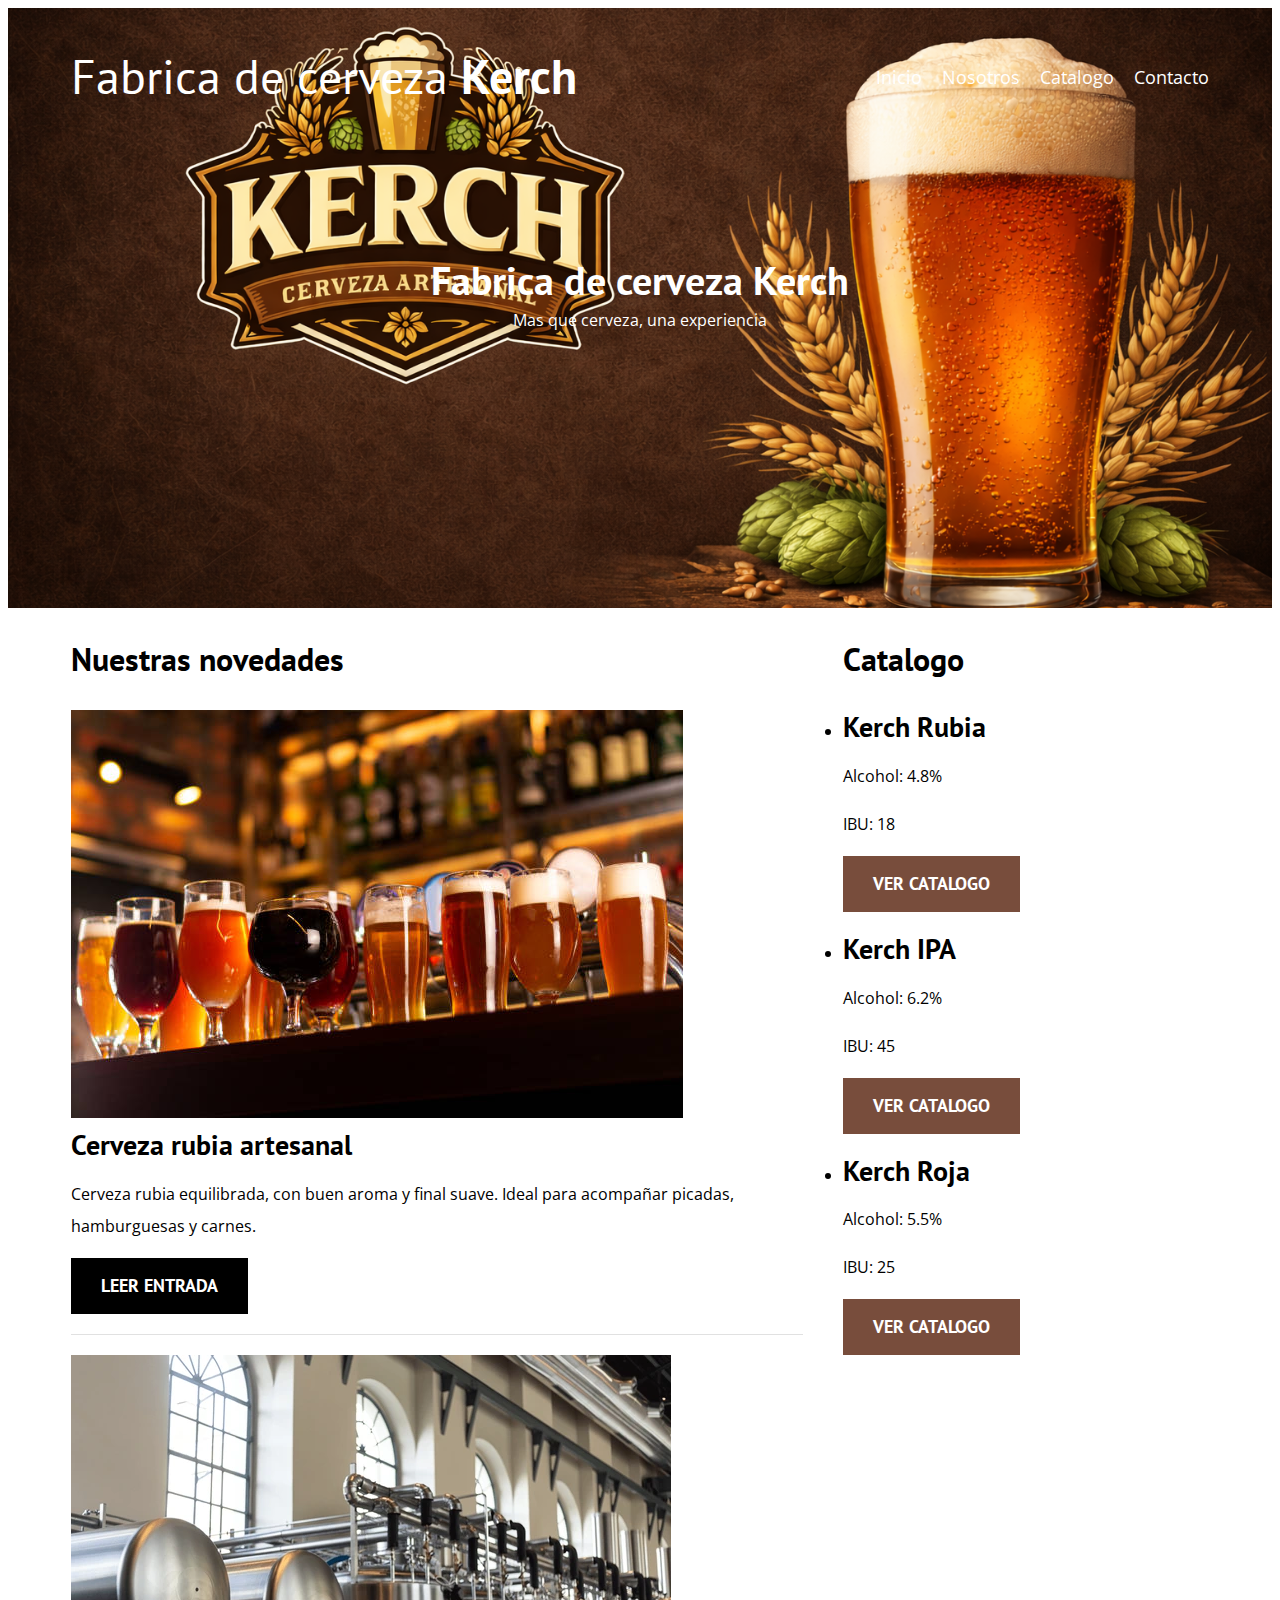
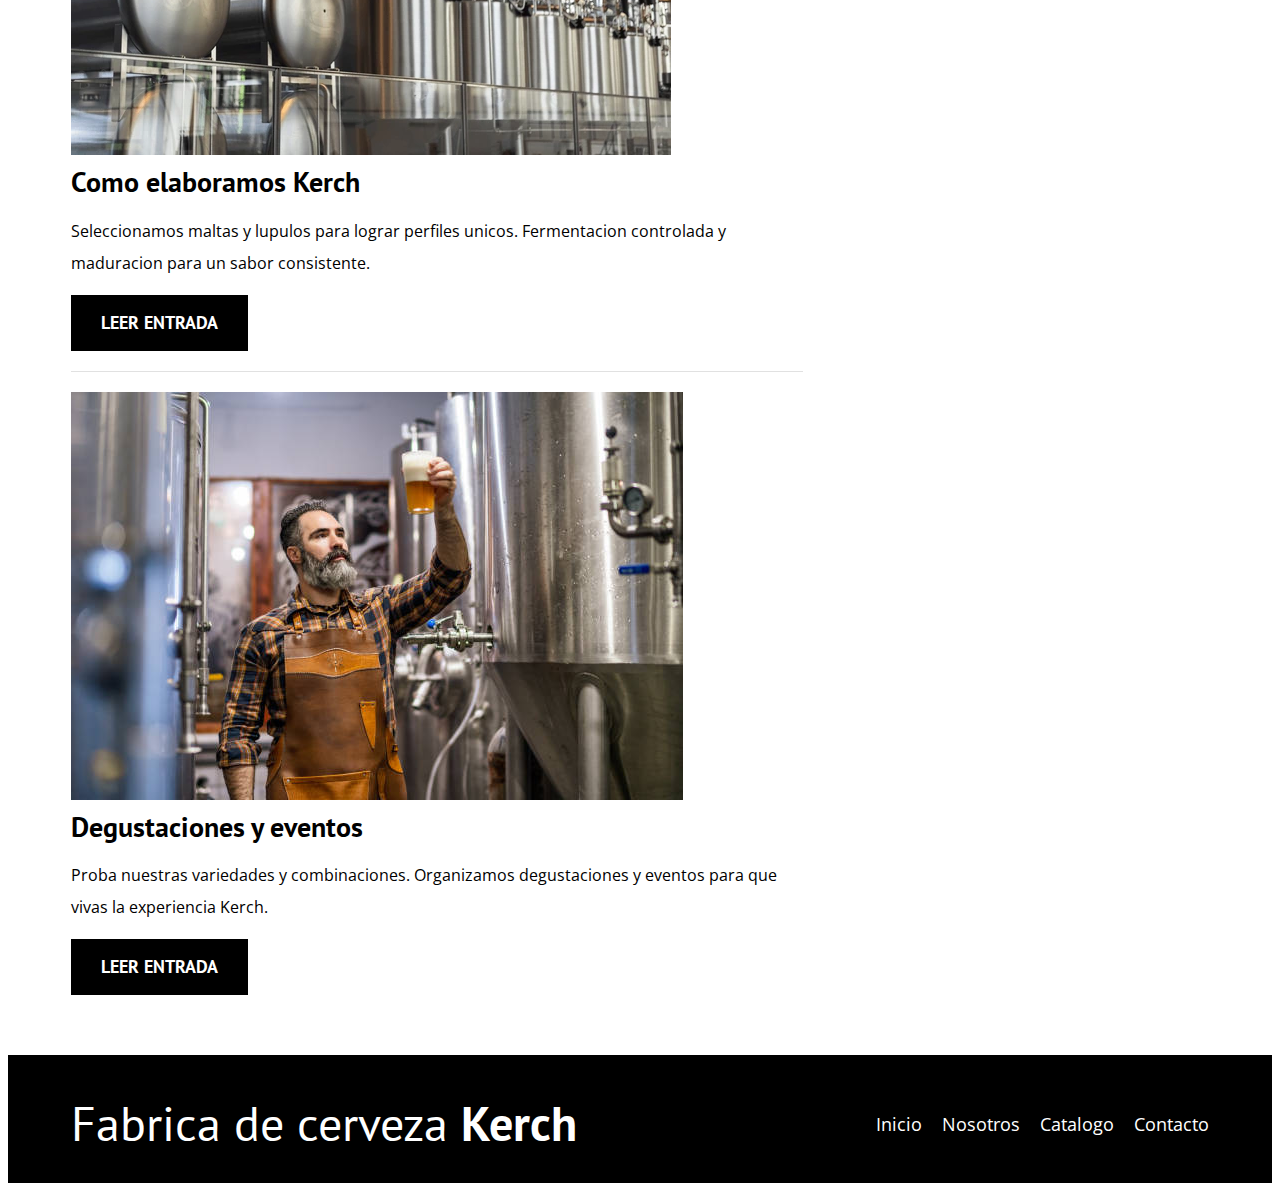
<file: index.html>
<!DOCTYPE html>
<html lang="es">
<head>
    <meta charset="UTF-8" />
    <meta name="viewport" content="width=device-width, initial-scale=1.0" />
    <title>Fabrica de Cerveza Kerch</title>

    <!-- Si tenés normalize, dejalo. Si no existe, borrá esta línea -->
    <!-- <link rel="stylesheet" href="css/normalize.css"> -->

    <link rel="preconnect" href="https://fonts.googleapis.com" />
    <link rel="preconnect" href="https://fonts.gstatic.com" crossorigin />
    <link
    href="https://fonts.googleapis.com/css2?family=Open+Sans:wght@400;700&family=PT+Sans:wght@400;700&display=swap"
    rel="stylesheet"
    />

    <link rel="stylesheet" href="css/style.css" />
</head>

<body>

    <header class="header">
        <div class="contenedor">
        <div class="barra">
            <a class="logo" href="index.html">
            <h1 class="logo__nombre no-margin centrar-texto">
                Fabrica de cerveza <span class="logo__bold">Kerch</span>
            </h1>
            </a>

        <nav class="navegacion">
            <a href="index.html" class="navegacion__enlace">Inicio</a>
            <a href="nosotros.html" class="navegacion__enlace">Nosotros</a>
            <a href="catalogo.html" class="navegacion__enlace">Catalogo</a>
            <a href="contacto.html" class="navegacion__enlace">Contacto</a>
        </nav>
        </div>
    </div>

    <div class="header__texto">
        <h2 class="no-margin">Fabrica de cerveza Kerch</h2>
        <p class="no-margin">Mas que cerveza, una experiencia</p>
    </div>
    </header>

    <div class="contenedor contenido-principal">
    <main class="blog">

        <h3>Nuestras novedades</h3>

        <article class="entrada">
        <div class="entrada__imagen">
            <img src="img/vasos.jpg" alt="Cerveza artesanal Kerch" />
        </div>

        <div class="entrada__contenido">
            <h4 class="no-margin">Cerveza rubia artesanal</h4>
            <p>
            Cerveza rubia equilibrada, con buen aroma y final suave. Ideal para
            acompañar picadas, hamburguesas y carnes.
            </p>
            <a href="entrada.html" class="boton boton--primario">Leer entrada</a>
        </div>
        </article>

        <article class="entrada">
        <div class="entrada__imagen">
            <img src="img/barriles.jpg" alt="Proceso de elaboración" />
        </div>

        <div class="entrada__contenido">
            <h4 class="no-margin">Como elaboramos Kerch</h4>
            <p>
            Seleccionamos maltas y lupulos para lograr perfiles unicos. Fermentacion controlada
            y maduracion para un sabor consistente.
            </p>
            <a href="entrada.html" class="boton boton--primario">Leer entrada</a>
        </div>
        </article>

        <article class="entrada">
        <div class="entrada__imagen">
            <img src="img/istockphoto-1397498306-612x612.jpg" alt="Degustación de cerveza" />
        </div>

        <div class="entrada__contenido">
            <h4 class="no-margin">Degustaciones y eventos</h4>
            <p>
            Proba nuestras variedades y combinaciones. Organizamos degustaciones y
            eventos para que vivas la experiencia Kerch.
            </p>
            <a href="entrada.html" class="boton boton--primario">Leer entrada</a>
        </div>
        </article>

    </main>

    <aside class="sidebar">
        <h3>Catalogo</h3>

        <ul class="cursos no-padding">
        <li class="widget-curso">
            <h4 class="no-margin">Kerch Rubia</h4>
            <p class="widget-curso__label">
            Alcohol:
            <span class="widget-curso__info">4.8%</span>
            </p>
            <p class="widget-curso__label">
            IBU:
            <span class="widget-curso__info">18</span>
            </p>

            <a href="catalogo.html" class="boton boton--secundario">Ver catalogo</a>
        </li>

        <li class="widget-curso">
            <h4 class="no-margin">Kerch IPA</h4>
            <p class="widget-curso__label">
            Alcohol:
            <span class="widget-curso__info">6.2%</span>
            </p>
            <p class="widget-curso__label">
            IBU:
            <span class="widget-curso__info">45</span>
            </p>

            <a href="catalogo.html" class="boton boton--secundario">Ver catalogo</a>
        </li>

        <li class="widget-curso">
            <h4 class="no-margin">Kerch Roja</h4>
            <p class="widget-curso__label">
            Alcohol:
            <span class="widget-curso__info">5.5%</span>
            </p>
            <p class="widget-curso__label">
            IBU:
            <span class="widget-curso__info">25</span>
            </p>

            <a href="catalogo.html" class="boton boton--secundario">Ver catalogo</a>
        </li>
        </ul>
    </aside>
    </div>

    <footer class="footer">
    <div class="contenedor">
        <div class="barra">
        <a class="logo" href="index.html">
            <h1 class="logo__nombre no-margin centrar-texto">
            Fabrica de cerveza <span class="logo__bold">Kerch</span>
            </h1>
        </a>

        <nav class="navegacion">
            <a href="index.html" class="navegacion__enlace">Inicio</a>
            <a href="nosotros.html" class="navegacion__enlace">Nosotros</a>
            <a href="catalogo.html" class="navegacion__enlace">Catalogo</a>
            <a href="contacto.html" class="navegacion__enlace">Contacto</a>
        </nav>
        </div>
    </div>
    </footer>
    <script src="js/modernizr.js"></script>
</body>
</html>
</file>
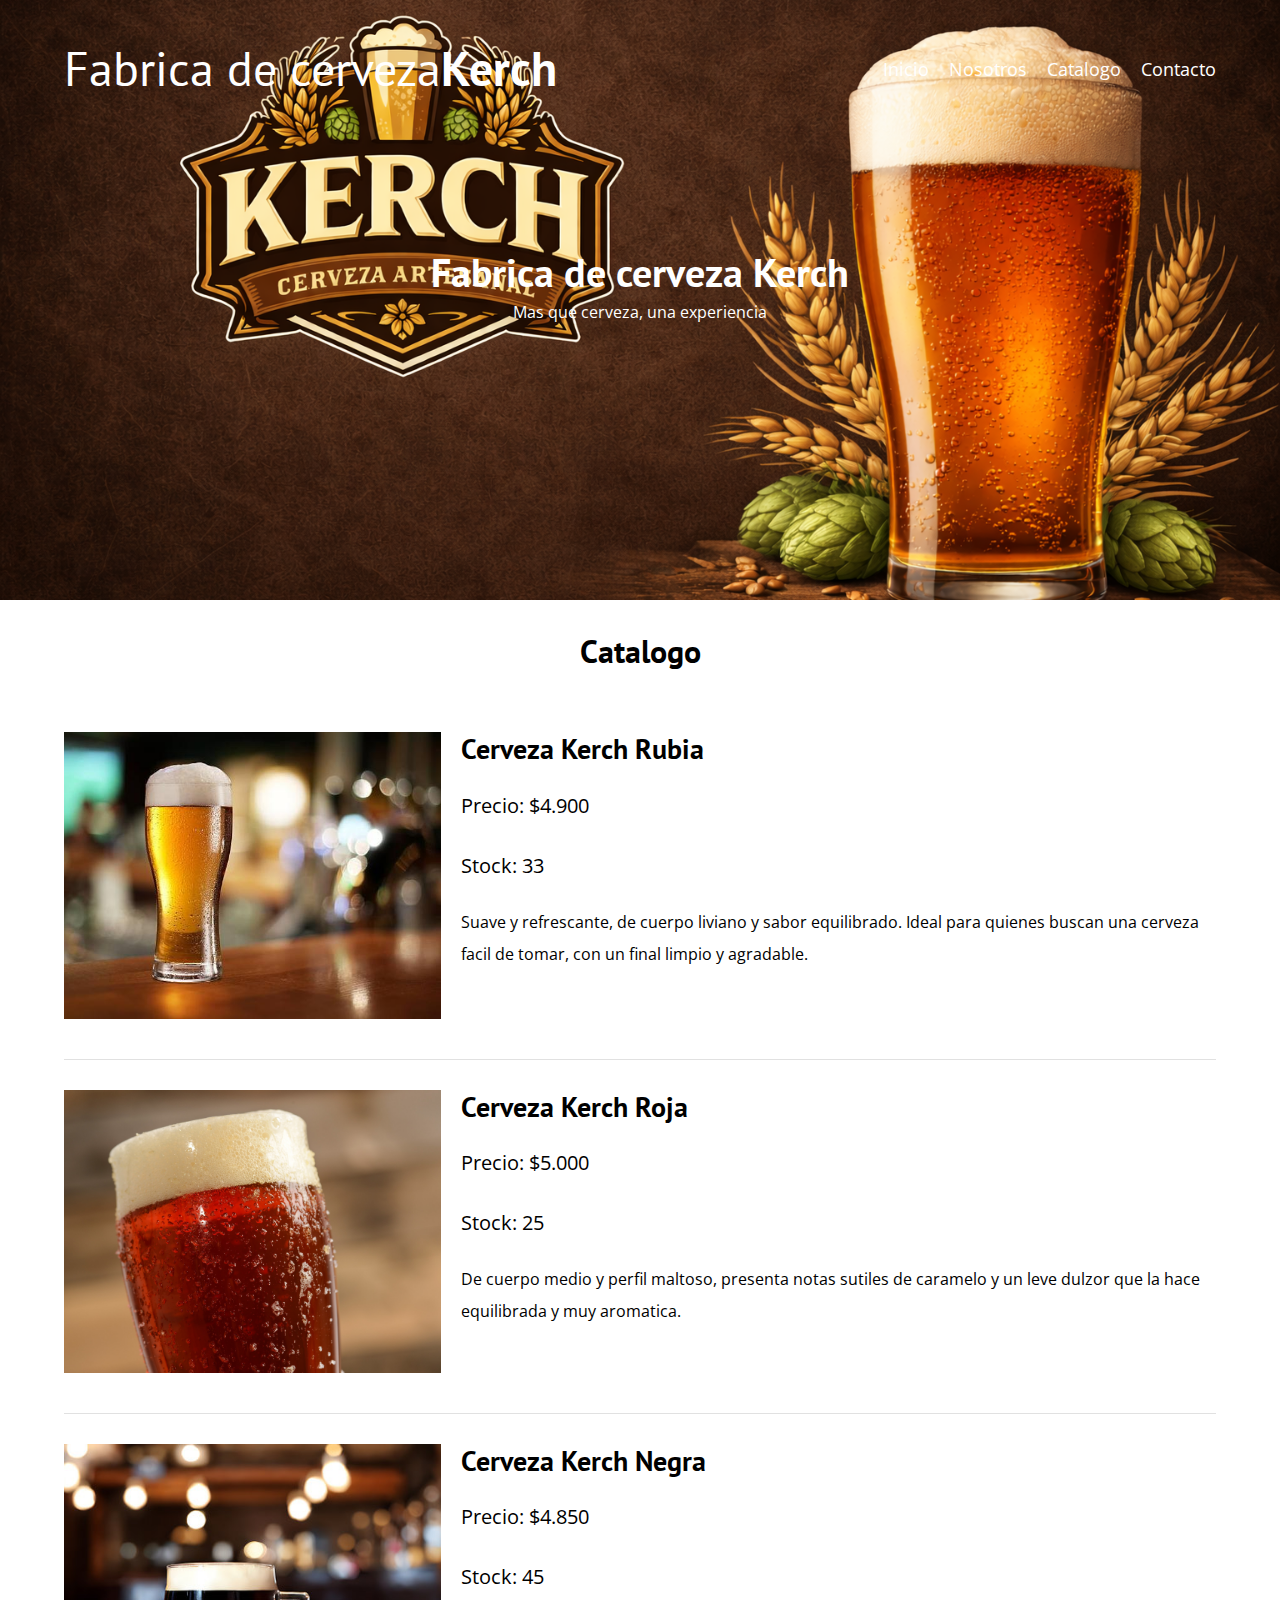
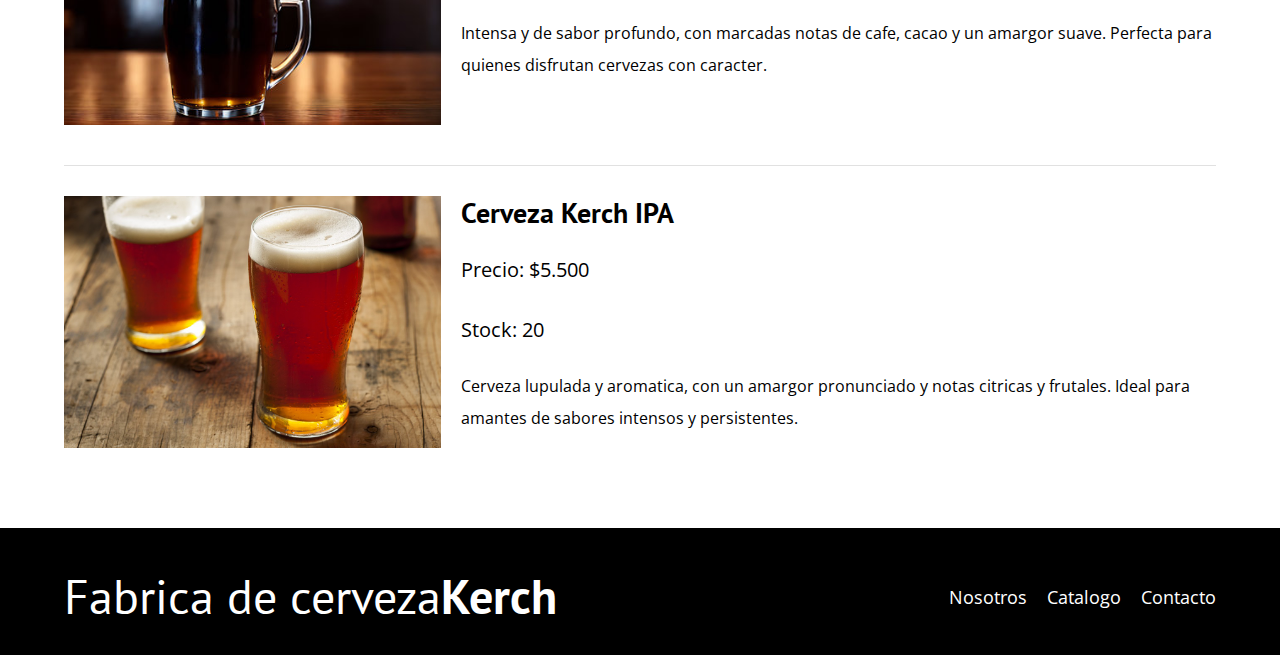
<file: catalogo.html>
<!DOCTYPE html>
<html lang="en">
<head>
    <meta charset="UTF-8">
    <meta name="viewport" content="width=device-width, initial-scale=1.0">
    <title>Fabrica de Cerveza Kerch</title>
    <link rel="stylesheet" href="css/normalize.css">
    <link href="https://fonts.googleapis.com/css2?family=Open+Sans&family=PT+Sans:wght@400;700&display=swap" rel="stylesheet">
    <link rel="stylesheet" href="css/style.css">
</head>
<body>

    <header class="header">

        <div class="contenedor">
            <div class="barra">
                <a class="logo" href="index.html">
                    <h1 class="logo__nombre no-margin centrar-texto">Fabrica de cerveza<span class="logo__bold">Kerch</span></h1>
                </a>

                <nav class="navegacion">
    <a href="index.html" class="navegacion__enlace">Inicio</a>
    <a href="nosotros.html" class="navegacion__enlace">Nosotros</a>
    <a href="catalogo.html" class="navegacion__enlace">Catalogo</a>
    <a href="contacto.html" class="navegacion__enlace">Contacto</a>
</nav>

            </div>
        </div>

        <div class="header__texto">
            <h2 class="no-margin">Fabrica de cerveza Kerch</h2>
            <p class="no-margin">Mas que cerveza, una experiencia</p>
        </div>
    </header>

    <main class="contenedor">
        <h3 class="centrar-texto">Catalogo</h3>

        <div class="curso">
            <div class="curso__imagen">
                <img src="img/rubia.jpg" alt="Imagen del curso">
            </div>
            <div class="curso__informacion">
                <h4 class="no-margin">Cerveza Kerch Rubia</h4>
                <p class="curso__label">Precio: 
                    <span class="curso__info">$4.900</span>
                </p>
                <p class="curso__label">Stock: 
                    <span class="curso__info">33</span>
                </p>
                <p class="curso__descripcion">
                    Suave y refrescante, de cuerpo liviano y sabor equilibrado. Ideal para quienes buscan una cerveza facil de tomar, con un final limpio y agradable.
                </p>
            </div> <!--.curso-informacion-->
        </div> <!--.curso -->

        <div class="curso">
            <div class="curso__imagen">
                <img src="img/roja.jpg" alt="Imagen del curso">
            </div>
            <div class="curso__informacion">
                <h4 class="no-margin">Cerveza Kerch Roja</h4>
                <p class="curso__label">Precio: 
                    <span class="curso__info">$5.000</span>
                </p>
                <p class="curso__label">Stock: 
                    <span class="curso__info">25</span>
                </p>
                <p class="curso__descripcion">
                    De cuerpo medio y perfil maltoso, presenta notas sutiles de caramelo y un leve dulzor que la hace equilibrada y muy aromatica.
            </div> <!--.curso-informacion-->
        </div> <!--.curso -->

        <div class="curso">
            <div class="curso__imagen">
                <img src="img/negra.jpg" alt="Imagen del curso">
            </div>
            <div class="curso__informacion">
                <h4 class="no-margin">Cerveza Kerch Negra</h4>
                <p class="curso__label">Precio: 
                    <span class="curso__info">$4.850</span>
                </p>
                <p class="curso__label">Stock: 
                    <span class="curso__info">45</span>
                </p>
                <p class="curso__descripcion">
                    Intensa y de sabor profundo, con marcadas notas de cafe, cacao y un amargor suave. Perfecta para quienes disfrutan cervezas con caracter.
                </p>
            </div> <!--.curso-informacion-->
        </div> <!--.curso -->
        
        <div class="curso">
            <div class="curso__imagen">
                <img src="img/ipa.jpg" alt="Imagen del curso">
            </div>
            <div class="curso__informacion">
                <h4 class="no-margin">Cerveza Kerch IPA</h4>
                <p class="curso__label">Precio: 
                    <span class="curso__info">$5.500</span>
                </p>
                <p class="curso__label">Stock: 
                    <span class="curso__info">20</span>
                </p>
                <p class="curso__descripcion">
                    Cerveza lupulada y aromatica, con un amargor pronunciado y notas citricas y frutales. Ideal para amantes de sabores intensos y persistentes.
            </div> <!--.curso-informacion-->
        </div>
        
    </main>

    <footer class="footer">
        <div class="contenedor">
            <div class="barra">
                <a class="logo" href="index.html">
                    <h1 class="logo__nombre no-margin centrar-texto">Fabrica de cerveza<span class="logo__bold">Kerch</span></h1>
                </a>

                <nav class="navegacion">
                    <a href="nosotros.html" class="navegacion__enlace">Nosotros</a>
                    <a href="catalogo.html" class="navegacion__enlace">Catalogo</a>
                    <a href="contacto.html" class="navegacion__enlace">Contacto</a>
                </nav>
            </div>
        </div>
    </footer>
    <script src="js/modernizr.js"></script>
</body>
</html>
</file>
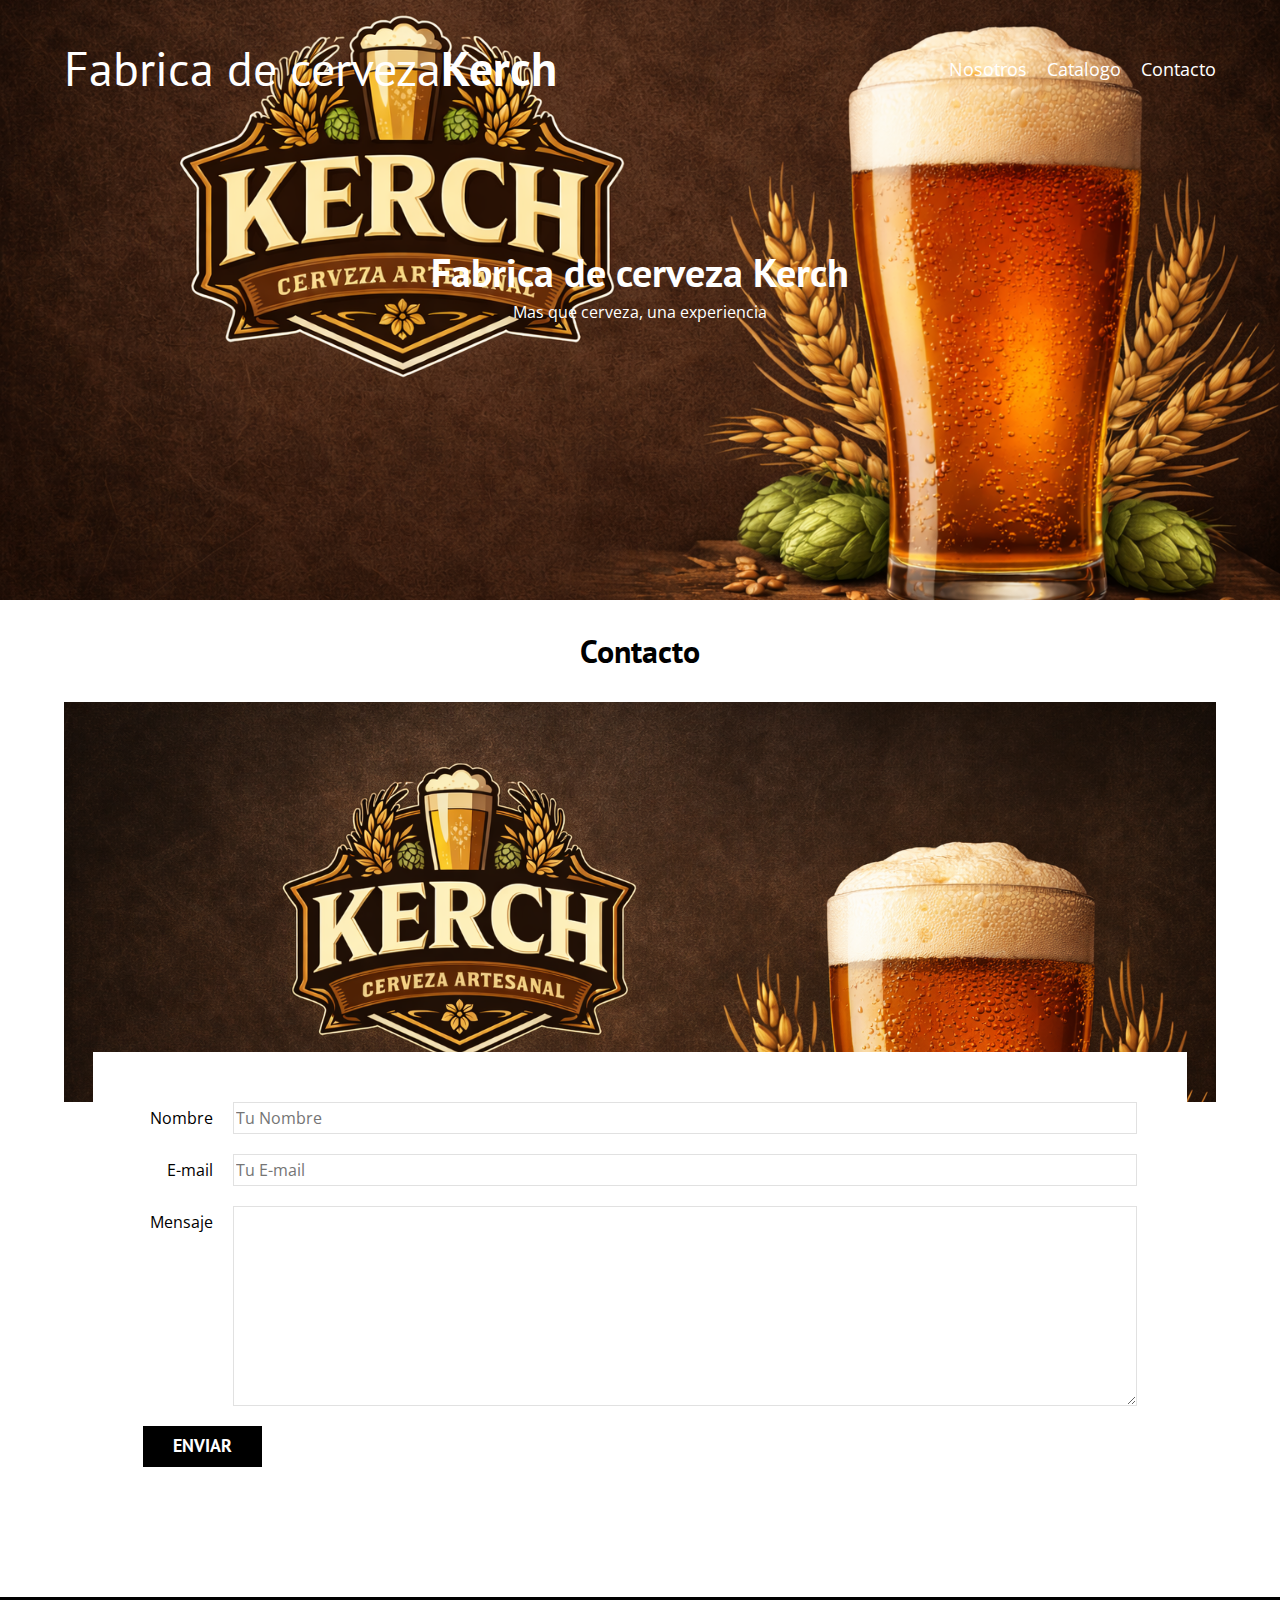
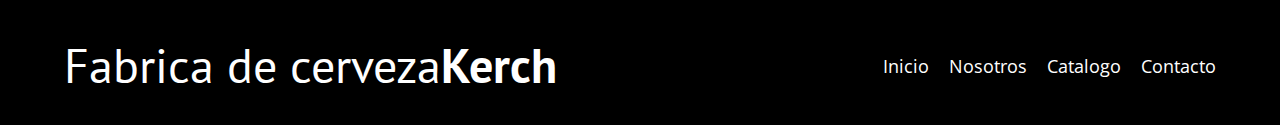
<file: contacto.html>
<!DOCTYPE html>
<html lang="en">
<head>
    <meta charset="UTF-8">
    <meta name="viewport" content="width=device-width, initial-scale=1.0">
    <title>Fabrica de Cerveza Kerch</title>
    <link rel="stylesheet" href="css/normalize.css">
    <link href="https://fonts.googleapis.com/css2?family=Open+Sans&family=PT+Sans:wght@400;700&display=swap" rel="stylesheet">
    <link rel="stylesheet" href="css/style.css">
</head>
<body>

    <header class="header">

        <div class="contenedor">
            <div class="barra">
                <a class="logo" href="index.html">
                    <h1 class="logo__nombre no-margin centrar-texto">Fabrica de cerveza<span class="logo__bold">Kerch</span></h1>
                </a>

                <nav class="navegacion">
                    <a href="nosotros.html" class="navegacion__enlace">Nosotros</a>
                    <a href="catalogo.html" class="navegacion__enlace">Catalogo</a>
                    <a href="contacto.html" class="navegacion__enlace">Contacto</a>
                </nav>
            </div>
        </div>

        <div class="header__texto">
            <h2 class="no-margin">Fabrica de cerveza Kerch</h2>
            <p class="no-margin">Mas que cerveza, una experiencia</p>
        </div>
    </header>

    <main class="contenedor">
        <h3 class="centrar-texto">Contacto</h3>

        <div class="contacto-bg"></div>

        <form class="formulario">
            <div class="campo">
                <label class="campo__label" for="nombre">Nombre</label>
                <input 
                    class="campo__field"
                    type="text" 
                    placeholder="Tu Nombre" 
                    id="nombre"
                >
            </div>
            <div class="campo">
                <label class="campo__label" for="email">E-mail</label>
                <input 
                    class="campo__field"
                    type="email" 
                    placeholder="Tu E-mail" 
                    id="email"
                >
            </div>
            <div class="campo">
                <label class="campo__label" for="mensaje">Mensaje</label>
                <textarea 
                    class="campo__field campo__field--textarea"
                    id="mensaje"
                ></textarea>
            </div>

            <div class="campo">
                <input type="submit" value="Enviar" class="boton boton--primario">
            </div>
        </form>

        
    </main>

    <footer class="footer">
        <div class="contenedor">
            <div class="barra">
                <a class="logo" href="index.html">
                    <h1 class="logo__nombre no-margin centrar-texto">Fabrica de cerveza<span class="logo__bold">Kerch</span></h1>
                </a>

                <nav class="navegacion">
    <a href="index.html" class="navegacion__enlace">Inicio</a>
    <a href="nosotros.html" class="navegacion__enlace">Nosotros</a>
    <a href="catalogo.html" class="navegacion__enlace">Catalogo</a>
    <a href="contacto.html" class="navegacion__enlace">Contacto</a>
    </nav>

            </div>
        </div>
    </footer>
    <script src="js/modernizr.js"></script>
</body>
</html>
</file>
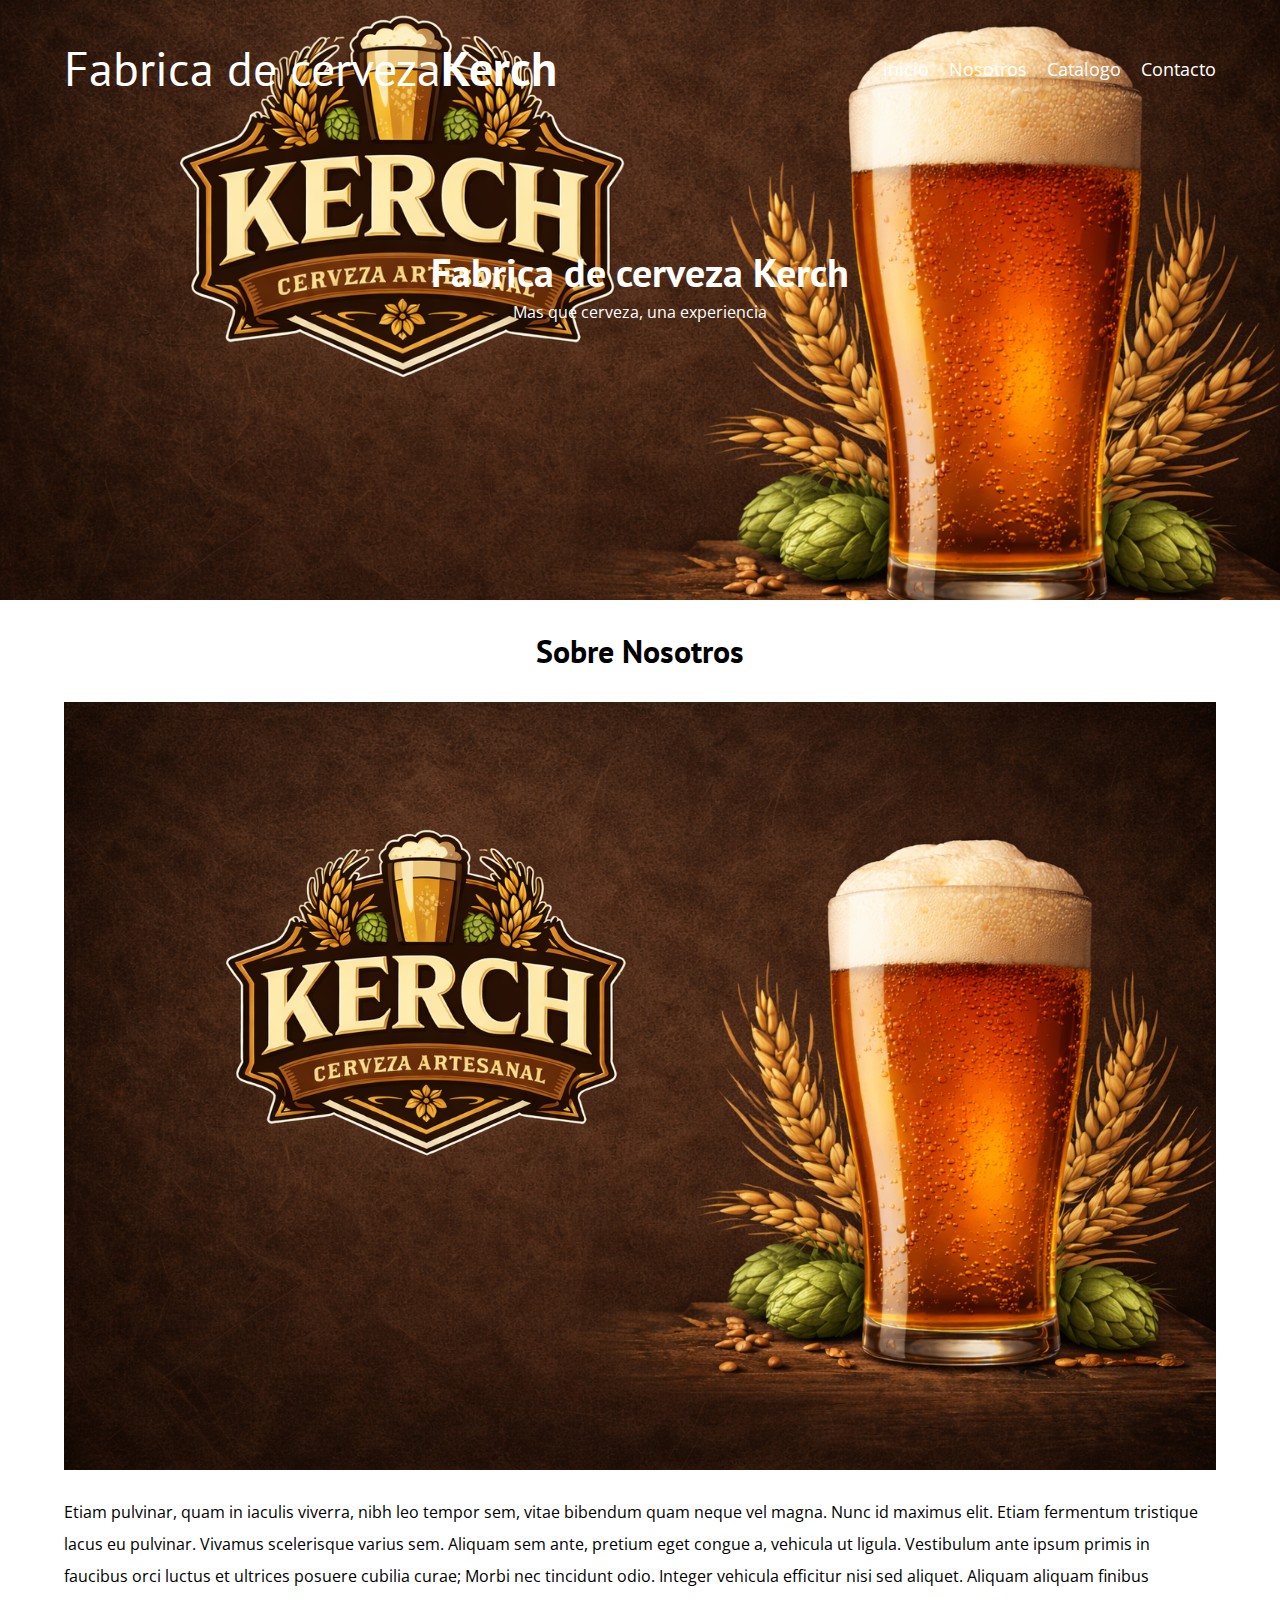
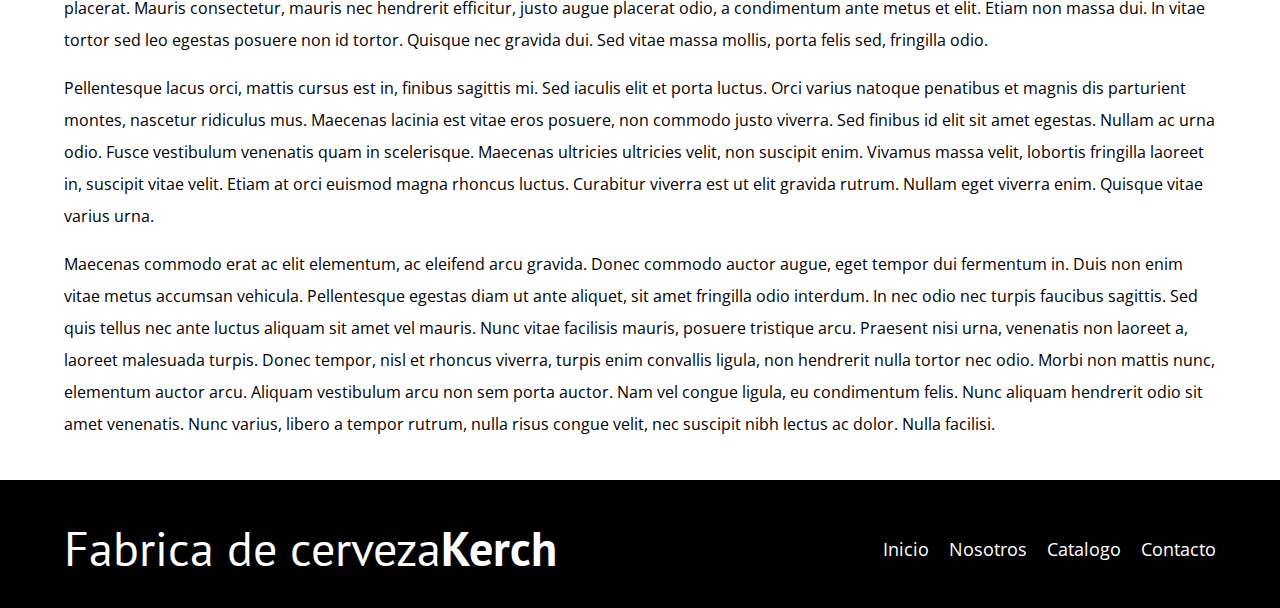
<file: entrada.html>
<!DOCTYPE html>
<html lang="en">
<head>
    <meta charset="UTF-8">
    <meta name="viewport" content="width=device-width, initial-scale=1.0">
    <title>Fabrica de Cerveza Kerch</title>
    <link rel="stylesheet" href="css/normalize.css">
    <link href="https://fonts.googleapis.com/css2?family=Open+Sans&family=PT+Sans:wght@400;700&display=swap" rel="stylesheet">
    <link rel="stylesheet" href="css/style.css">
</head>
<body>

    <header class="header">

        <div class="contenedor">
            <div class="barra">
                <a class="logo" href="index.html">
                    <h1 class="logo__nombre no-margin centrar-texto">Fabrica de cerveza<span class="logo__bold">Kerch</span></h1>
                </a>

                <nav class="navegacion">
                    <a href="index.html" class="navegacion__enlace">inicio</a>
                    <a href="nosotros.html" class="navegacion__enlace">Nosotros</a>
                    <a href="catalogo.html" class="navegacion__enlace">Catalogo</a>
                    <a href="contacto.html" class="navegacion__enlace">Contacto</a>
                </nav>
            </div>
        </div>

        <div class="header__texto">
            <h2 class="no-margin">Fabrica de cerveza Kerch</h2>
            <p class="no-margin">Mas que cerveza, una experiencia</p>
        </div>
    </header>

    <main class="contenedor">
        <h3 class="centrar-texto">Sobre Nosotros</h3>

        <img src="img/fondo.jpg" alt="imagen del blog">

        <p>Etiam pulvinar, quam in iaculis viverra, nibh leo tempor sem, vitae bibendum quam neque vel magna. Nunc id maximus elit. Etiam fermentum tristique lacus eu pulvinar. Vivamus scelerisque varius sem. Aliquam sem ante, pretium eget congue a, vehicula ut ligula. Vestibulum ante ipsum primis in faucibus orci luctus et ultrices posuere cubilia curae; Morbi nec tincidunt odio. Integer vehicula efficitur nisi sed aliquet. Aliquam aliquam finibus placerat. Mauris consectetur, mauris nec hendrerit efficitur, justo augue placerat odio, a condimentum ante metus et elit. Etiam non massa dui. In vitae tortor sed leo egestas posuere non id tortor. Quisque nec gravida dui. Sed vitae massa mollis, porta felis sed, fringilla odio.</p>

        <p> Pellentesque lacus orci, mattis cursus est in, finibus sagittis mi. Sed iaculis elit et porta luctus. Orci varius natoque penatibus et magnis dis parturient montes, nascetur ridiculus mus. Maecenas lacinia est vitae eros posuere, non commodo justo viverra. Sed finibus id elit sit amet egestas. Nullam ac urna odio. Fusce vestibulum venenatis quam in scelerisque. Maecenas ultricies ultricies velit, non suscipit enim. Vivamus massa velit, lobortis fringilla laoreet in, suscipit vitae velit. Etiam at orci euismod magna rhoncus luctus. Curabitur viverra est ut elit gravida rutrum. Nullam eget viverra enim. Quisque vitae varius urna.</p>

        <p>Maecenas commodo erat ac elit elementum, ac eleifend arcu gravida. Donec commodo auctor augue, eget tempor dui fermentum in. Duis non enim vitae metus accumsan vehicula. Pellentesque egestas diam ut ante aliquet, sit amet fringilla odio interdum. In nec odio nec turpis faucibus sagittis. Sed quis tellus nec ante luctus aliquam sit amet vel mauris. Nunc vitae facilisis mauris, posuere tristique arcu. Praesent nisi urna, venenatis non laoreet a, laoreet malesuada turpis. Donec tempor, nisl et rhoncus viverra, turpis enim convallis ligula, non hendrerit nulla tortor nec odio. Morbi non mattis nunc, elementum auctor arcu. Aliquam vestibulum arcu non sem porta auctor. Nam vel congue ligula, eu condimentum felis. Nunc aliquam hendrerit odio sit amet venenatis. Nunc varius, libero a tempor rutrum, nulla risus congue velit, nec suscipit nibh lectus ac dolor. Nulla facilisi.</p>
    </main>

    <footer class="footer">
        <div class="contenedor">
            <div class="barra">
                <a class="logo" href="index.html">
                    <h1 class="logo__nombre no-margin centrar-texto">Fabrica de cerveza<span class="logo__bold">Kerch</span></h1>
                </a>

                <nav class="navegacion">
    <a href="index.html" class="navegacion__enlace">Inicio</a>
    <a href="nosotros.html" class="navegacion__enlace">Nosotros</a>
    <a href="catalogo.html" class="navegacion__enlace">Catalogo</a>
    <a href="contacto.html" class="navegacion__enlace">Contacto</a>
</nav>

            </div>
        </div>
    </footer>
    <script src="js/modernizr.js"></script>
</body>
</html>
</file>
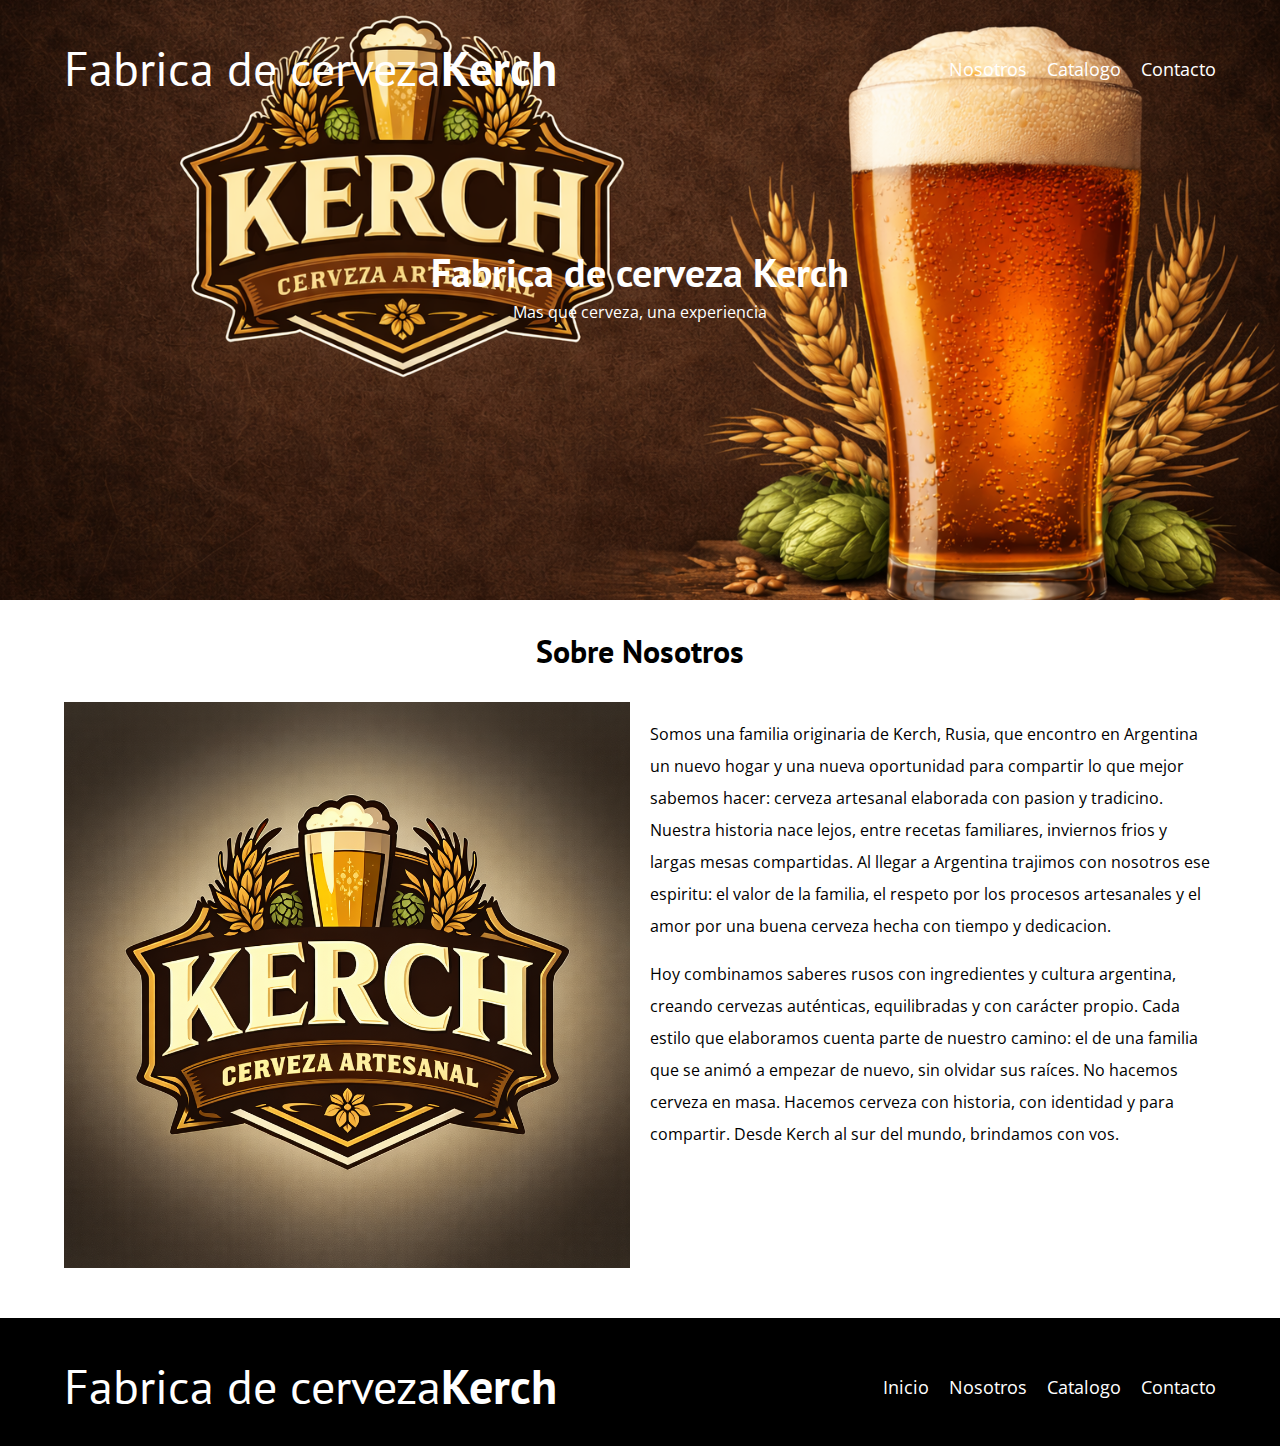
<file: nosotros.html>
<!DOCTYPE html>
<html lang="en">
<head>
    <meta charset="UTF-8">
    <meta name="viewport" content="width=device-width, initial-scale=1.0">
    <title>Fabrica de Cerveza Kerch</title>
    <link rel="stylesheet" href="css/normalize.css">
    <link href="https://fonts.googleapis.com/css2?family=Open+Sans&family=PT+Sans:wght@400;700&display=swap" rel="stylesheet">
    <link rel="stylesheet" href="css/style.css">
</head>
<body>

    <header class="header">

        <div class="contenedor">
            <div class="barra">
                <a class="logo" href="index.html">
                    <h1 class="logo__nombre no-margin centrar-texto">Fabrica de cerveza<span class="logo__bold">Kerch</span></h1>
                </a>

                <nav class="navegacion">
                    <a href="nosotros.html" class="navegacion__enlace">Nosotros</a>
                    <a href="catalogo.html" class="navegacion__enlace">Catalogo</a>
                    <a href="contacto.html" class="navegacion__enlace">Contacto</a>
                </nav>
            </div>
        </div>

        <div class="header__texto">
            <h2 class="no-margin">Fabrica de cerveza Kerch</h2>
            <p class="no-margin">Mas que cerveza, una experiencia</p>
        </div>
    </header>

    <main class="contenedor">
        <h3 class="centrar-texto">Sobre Nosotros</h3>

        <div class="sobre-nosotros">
            <div class="sobre-nosotros__imagen">
                <img src="img/logo.jpg" alt="imagen nosotros">
            </div>

            <div class="sobre-nosotros__texto">
                <p>Somos una familia originaria de Kerch, Rusia, que encontro en Argentina un nuevo hogar y una nueva oportunidad para compartir lo que mejor sabemos hacer: cerveza artesanal elaborada con pasion y tradicino.
                Nuestra historia nace lejos, entre recetas familiares, inviernos frios y largas mesas compartidas. Al llegar a Argentina trajimos con nosotros ese espiritu: el valor de la familia, el respeto por los procesos artesanales y el amor por una buena cerveza hecha con tiempo y dedicacion.</p>
    
                <p>Hoy combinamos saberes rusos con ingredientes y cultura argentina, creando cervezas auténticas, equilibradas y con carácter propio. Cada estilo que elaboramos cuenta parte de nuestro camino: el de una familia que se animó a empezar de nuevo, sin olvidar sus raíces.
                No hacemos cerveza en masa. Hacemos cerveza con historia, con identidad y para compartir.
                Desde Kerch al sur del mundo, brindamos con vos.</p>
            </div>
        </div>
    </main>

    <footer class="footer">
        <div class="contenedor">
            <div class="barra">
                <a class="logo" href="index.html">
                    <h1 class="logo__nombre no-margin centrar-texto">Fabrica de cerveza<span class="logo__bold">Kerch</span></h1>
                </a>

                <nav class="navegacion">
    <a href="index.html" class="navegacion__enlace">Inicio</a>
    <a href="nosotros.html" class="navegacion__enlace">Nosotros</a>
    <a href="catalogo.html" class="navegacion__enlace">Catalogo</a>
    <a href="contacto.html" class="navegacion__enlace">Contacto</a>
</nav>

            </div>
        </div>
    </footer>
    
    <script src="js/modernizr.js"></script>
</body>
</html>
</file>
<file: css/style.css>
:root {
    --fuenteHeading: 'PT Sans', sans-serif;
    --fuenteParrafos: 'Open Sans', sans-serif;

    --primario: #784D3C;
    --gris: #e1e1e1;
    --blanco: #ffffff;
    --negro: #000000;
}
html {
    box-sizing: border-box;
    font-size: 62.5%; /* 1 rem = 10px */    
}
*, *:before, *:after {
    box-sizing: inherit;
}
body {
    font-family: var(--fuenteParrafos);
    font-size: 1.6rem;
    line-height: 2;
}

/** Globales **/
.contenedor {
    width: min(90%, 120rem);
    margin: 0 auto;
}
a {
    text-decoration: none;
}
h1, h2, h3, h4 {
    font-family: var(--fuenteHeading);
    line-height: 1.2;
}
h1 {
    font-size: 4.8rem;
}
h2 {
    font-size: 4rem;
}
h3 {
    font-size: 3.2rem;
}
h4 {
    font-size: 2.8rem;
}
img {
    max-width: 100%;
}
/** Utilidades **/
.no-margin {
    margin: 0;
}
.no-padding {
    padding: 0;
}
.centrar-texto {
    text-align: center;
}

/** Header **/
.webp .header {
    background-image: url(../img/fondo.jpg);
}
.no-webp .header {
    background-image: url(../img/fondo.jpg);
}
.header {
    height: 60rem;
    background-size: cover;
    background-repeat: no-repeat;
    background-position: center center;
}
.header__texto {
   text-align: center;
   color: var(--blanco);
   margin-top: 5rem;
}
@media (min-width: 768px) {
    .header__texto {
        margin-top: 15rem;
    }
}
.barra {
    padding-top: 4rem;
}

@media (min-width: 768px) {
    .barra {
        display: flex;
        justify-content: space-between;
        align-items: center;
    }
}
.logo {
    color: var(--blanco);
    
}
.logo__nombre {
    font-weight: 400;
}
.logo__bold {
    font-weight: 700;
}
@media (min-width: 768px) {
    .navegacion {
        display: flex;
        gap: 2rem;
    }
}
.navegacion__enlace {
    display: block;
    text-align: center;
    font-size: 1.8rem;
    color: var(--blanco);
}

@media (min-width: 768px) {
    .contenido-principal {
        display: grid;
        grid-template-columns: 2fr 1fr;
        column-gap: 4rem;
    }
}

.entrada {
    border-bottom: 1px solid var(--gris);
    margin-bottom: 2rem;
}
.entrada:last-of-type {
    border: none;
    margin-bottom: 0;
}
.boton {
    display: block;
    font-family: var(--fuenteHeading);
    color: var(--blanco);
    text-align: center;
    padding: 1rem 3rem;
    font-size: 1.8rem;
    text-transform: uppercase;
    font-weight: 700;
    margin-bottom: 2rem;
    border: none;
}

@media (min-width: 768px) {
    .boton {
        display: inline-block;

    }
}
.boton:hover {
    cursor: pointer;
}
.boton--primario {
    background-color: var(--negro);
}
.boton--secundario {
    background-color: var(--primario);
}

.catalogo {
    list-style: none;
}

.widget-catalogo {
    border-bottom: 1px solid var(--gris);
    margin-bottom: 2rem;
}
.widget-catalogo:last-of-type {
    border: none;
    margin-bottom: 0;
}
.widget-catalogo__label {
    font-family: var(--fuenteHeading);
    font-weight: bold;
}
.widget-catalogo__info {
    font-weight: normal;
}
.widget-catalogo__label,
.widget-catalogo__info {
    font-size: 2rem;
}

.footer {
    background-color: var(--negro);
    padding-bottom: 3rem;
    margin-top: 4rem;
}

/** Sobre Nosotros **/
@media (min-width: 768px) {
    .sobre-nosotros {
        display: grid;
        grid-template-columns: repeat(2, 1fr);
        column-gap: 2rem;
    }
}

/** Catalogo **/
.catalogo {
    padding: 3rem 0;
    border-bottom: 1px solid var(--gris);
}
@media (min-width: 768px) {
    .catalogo {
        display: grid;
        grid-template-columns: 1fr 2fr;
        column-gap: 2rem;
    }
}
.catalogo:last-of-type {
   border: none;
}
.catalogo__label {
    font-family: var(--fuenteHeading);
    font-weight: bold;
}
.curso__info {
    font-weight: normal;
}
.curso__label,
.curso__info {
    font-size: 2rem;
}

/** Contacto **/
.contacto-bg {
    background-image: url(../img/contacto.jpg);
    height: 40rem;
    background-size: cover;
    background-repeat: no-repeat;
}

.formulario {
    background-color: var(--blanco);
    margin: -5rem auto 0 auto;
    width: 95%;
    padding: 5rem;
}
.campo {
    display: flex;
    margin-bottom: 2rem;
}
.campo__label {
    flex: 0 0 9rem;
    text-align: right;
    padding-right: 2rem;
}
.campo__field {
    flex: 1;
    border: 1px solid var(--gris);
}
.campo__field--textarea {
    height: 20rem;
}

/* Compatibilidad: si el HTML usa .curso, que se vea igual que .catalogo */
.curso {
    padding: 3rem 0;
    border-bottom: 1px solid var(--gris);
}
@media (min-width: 768px) {
    .curso {
    display: grid;
    grid-template-columns: 1fr 2fr;
    column-gap: 2rem;
    align-items: start;
    }
}
.curso:last-of-type {
    border: none;
}
</file>
